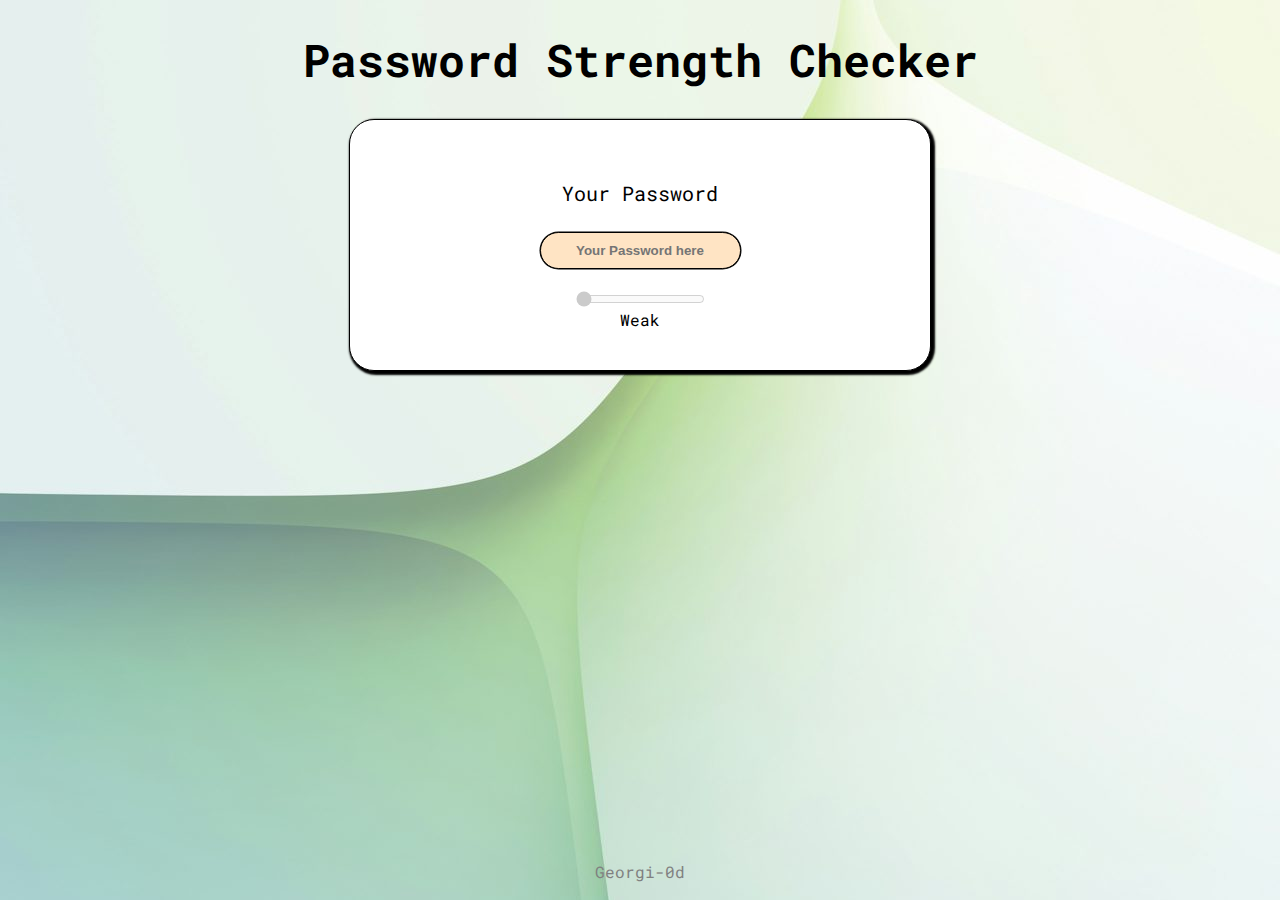
<file: Password Strength Meter/index.html>
<!DOCTYPE html>
<html lang="en">

<head>
    <meta charset="UTF-8">
    <meta name="viewport" content="width=device-width, initial-scale=1.0">
    <title>Password Generator</title>
    <link rel="stylesheet" href="styles.css">
    <link rel="preconnect" href="https://fonts.googleapis.com">
    <link rel="preconnect" href="https://fonts.gstatic.com" crossorigin>
    <link href="https://fonts.googleapis.com/css2?family=Roboto+Mono:ital,wght@0,100..700;1,100..700&display=swap" rel="stylesheet">
</head>

<body>
    <div class="container">
        <h1 class="title">Password Strength Checker </h1>
        <div class="type">
            <p class="length">Your Password<br><br><input type="text" name="" id="length" placeholder="Your Password here"></p>
            <input type="range" id="strength" min="0" max="100" value="0" step="1" disabled>
            <div id="strengthText" class="strength-text">Weak</div>
        </div>
    </div>
    <footer>
        <p>Georgi-0d</p>
    </footer>
</body>
<script src="main.js"></script>

</html>
</file>
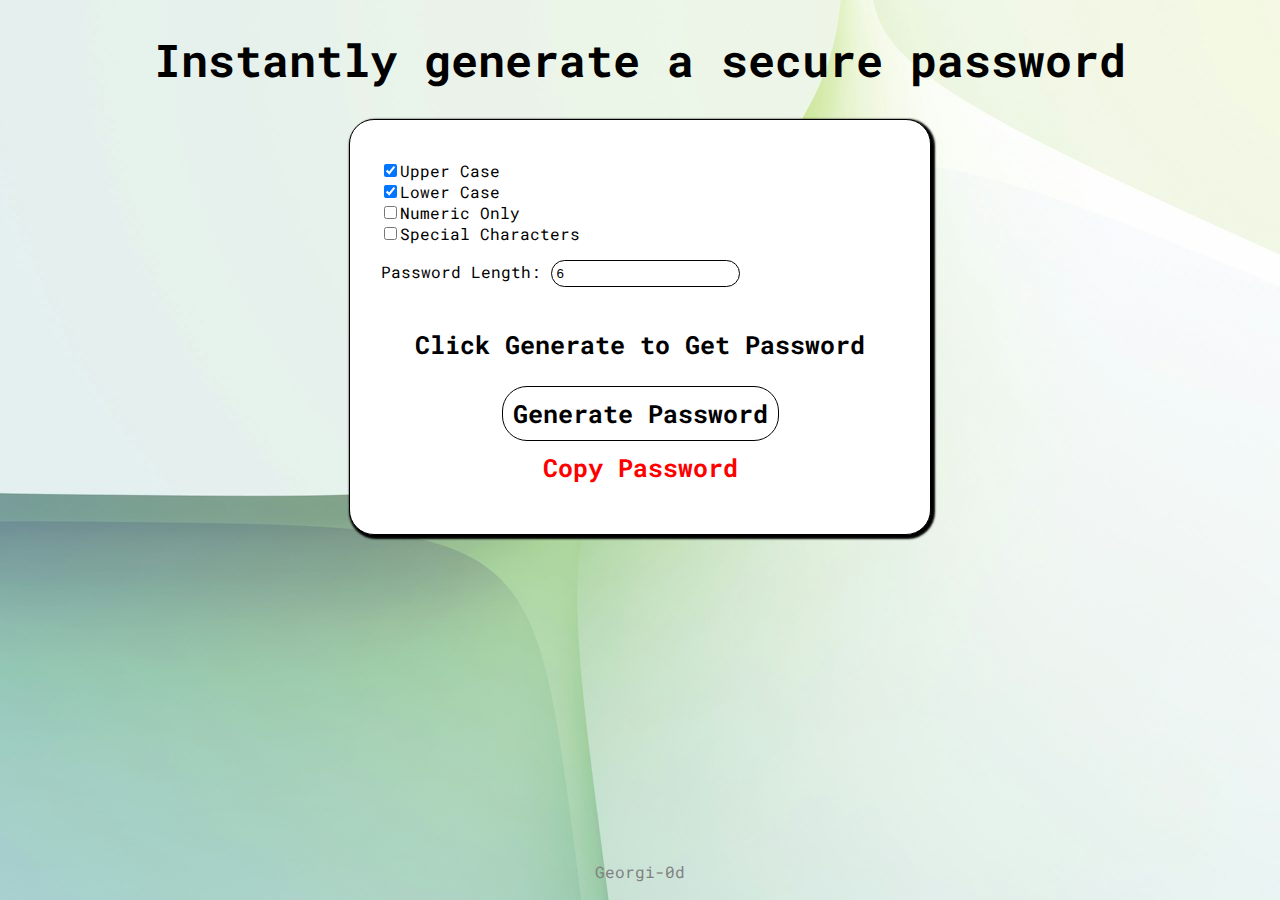
<file: Random Password Generator/index.html>
<!DOCTYPE html>
<html lang="en">

<head>
    <meta charset="UTF-8">
    <meta name="viewport" content="width=device-width, initial-scale=1.0">
    <title>Password Generator</title>
    <link rel="stylesheet" href="styles.css">
    <link rel="preconnect" href="https://fonts.googleapis.com">
    <link rel="preconnect" href="https://fonts.gstatic.com" crossorigin>
    <link href="https://fonts.googleapis.com/css2?family=Roboto+Mono:ital,wght@0,100..700;1,100..700&display=swap" rel="stylesheet">
</head>

<body>
    <div class="container">
        <h1 class="title">Instantly generate a secure password </h1>
        <div class="type">
            <div class="input">
                <input type="checkbox" class="checkbox" checked>Upper Case<br>
                <input type="checkbox" class="checkbox" checked>Lower Case<br>
                <input type="checkbox" class="checkbox">Numeric Only<br>
                <input type="checkbox" class="checkbox">Special Characters<br>
            </div>
            <p class="length">Password Length: <input type="text" name="" id="length" value="6"></p>
            <p class="pass">Click Generate to Get Password</p>
            <button id="generate" onclick="generate()">Generate Password</button>
            <button id="copyPassword" onclick="copyPassword()">Copy Password</button>
        </div>
    </div>
    <footer>
        <p>Georgi-0d</p>
    </footer>
</body>
<script src="main.js"></script>

</html>
</file>
<file: Password Strength Meter/styles.css>
body {
    margin: 0;
    padding: 0;
    font-family: "Roboto Mono", serif;
    display: flex;
    background: url(background.jpg);
}

.container {
    width: 1200px;
    margin: auto;
}

.title {
    text-align: center;
    font-size: 45px;
}

.type {
    display: flex;
    flex-direction: column;
    align-items: center;
    justify-content: center;
    border: 1px solid black;
    border-radius: 25px;
    background-color: white;
    box-shadow: 2px 2px 2px 2px;
    padding: 40px;
    width: 500px;
    margin: auto;
}
.length{
    text-align: center;
    font-size: 20px;
}
#length{
    border: 1px solid black;
    background-color:bisque;
    box-shadow: 0px 0px 0px 0.5px;
    font-weight: bold;
    padding: 10px;
    border-radius: 25px;
    text-align: center;
}

footer>p {
    color: gray;
    position: absolute;
    bottom: 2px;
    left: 50%;
    transform: translateX(-50%);
}
</file>
<file: Random Password Generator/styles.css>
body {
    margin: 0;
    padding: 0;
    font-family: "Roboto Mono", serif;
    display: flex;
    background: url(background.jpg);
}

.container {
    width: 1200px;
    margin: auto;
}

.title {
    text-align: center;
    font-size: 45px;
}

.type {
    display: flex;
    flex-direction: column;
    align-items: center;
    justify-content: center;
    border: 1px solid black;
    border-radius: 25px;
    background-color: white;
    box-shadow: 2px 2px 2px 2px;
    padding: 40px;
    width: 500px;
    margin: auto;
}

.input {
    position: relative;
    right: 10em;

}

.length {
    position: relative;
    right: 5em;
}

#length {
    border: 1px solid black;
    border-radius: 25px;
    padding: 5px;
}

#copyPassword {
    border: none;
    font-size: 25px;
    padding: 10px;
    text-align: center;
    background-color: transparent;
    font-family: "Roboto Mono", serif;
    font-weight: bold;
    color: red;

}

#copyPassword:hover {
    color: darkred;
}
.pass {
    font-size: 25px;
    font-weight: bold;
    font-family: "Roboto Mono", serif;
    width: 520px;
    overflow: hidden;
    text-align: center;
}

#generate {
    border: 1px solid black;
    border-radius: 25px;
    font-size: 25px;
    padding: 10px;
    text-align: center;
    background-color: transparent;
    font-family: "Roboto Mono", serif;
    font-weight: bold;
    color: black;

}

#generate:hover {
    color: darkred;
}

footer>p {
    color: gray;
    position: absolute;
    bottom: 2px;
    left: 50%;
    transform: translateX(-50%);
}
</file>
